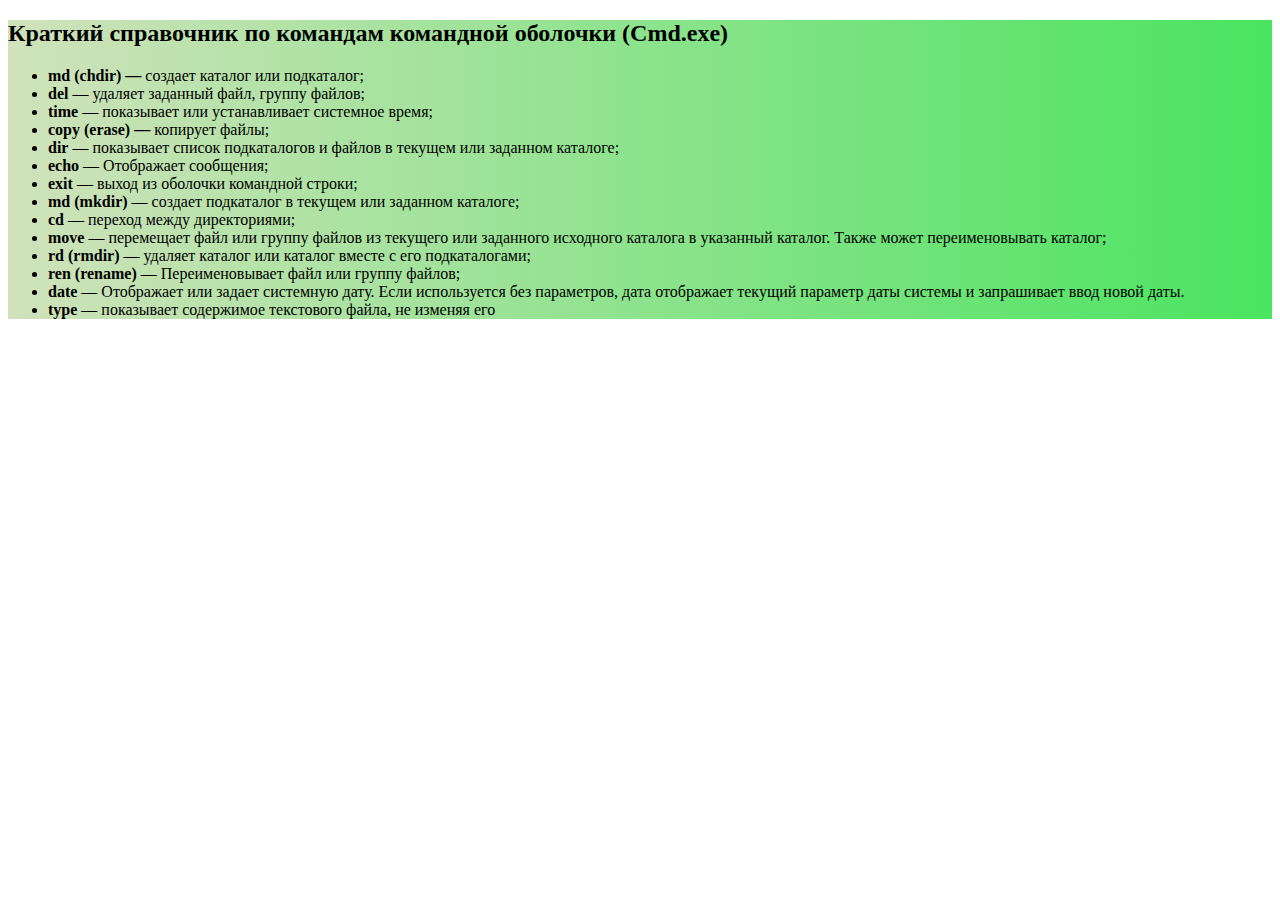
<file: html/cmd.html>
<!DOCTYPE html>
<html lang="ru">
<head>
    <meta charset="UTF-8">
    <title>Командная строка Windows</title>
    <link rel="stylesheet" href="css/cmd.css">
</head>
<body>
    </style>
    <div class="container">
    <h2 >Краткий справочник по командам командной оболочки (Cmd.exe)</h2>
    <ul>
        <li><strong>md (chdir) —</strong> создает каталог или подкаталог;</li>
        <li><strong>del</strong> — удаляет заданный файл, группу файлов;</li>
        <li><strong>time</strong> — показывает или устанавливает системное время;</li>
        <li><strong>copy (erase) —</strong> копирует файлы;
        <li><strong>dir</strong> — показывает список подкаталогов и файлов в текущем или заданном каталоге;</li>
        <li><strong>echo</strong> — Отображает сообщения;</li>
        <li><strong>exit</strong> — выход из оболочки командной строки;</li>
        <li><strong>md (mkdir)</strong> — создает подкаталог в текущем или заданном каталоге;</li>
        <li><strong>cd</strong> — переход между директориями;</li>
        <li><strong>move</strong> — перемещает файл или группу файлов из текущего или заданного исходного каталога в указанный каталог. Также может переименовывать каталог;</li>
        <li><strong>rd (rmdir)</strong> — удаляет каталог или каталог вместе с его подкаталогами;</li>
        <li><strong>ren (rename)</strong> — Переименовывает файл или группу файлов;</li>
        <li><strong>date</strong> — Отображает или задает системную дату. Если используется без параметров, дата отображает текущий параметр даты системы и запрашивает ввод новой даты.</li>
        <li><strong>type</strong> — показывает содержимое текстового файла, не изменяя его </li>
    </ul>
</div> 
</body>
</html>
</file>
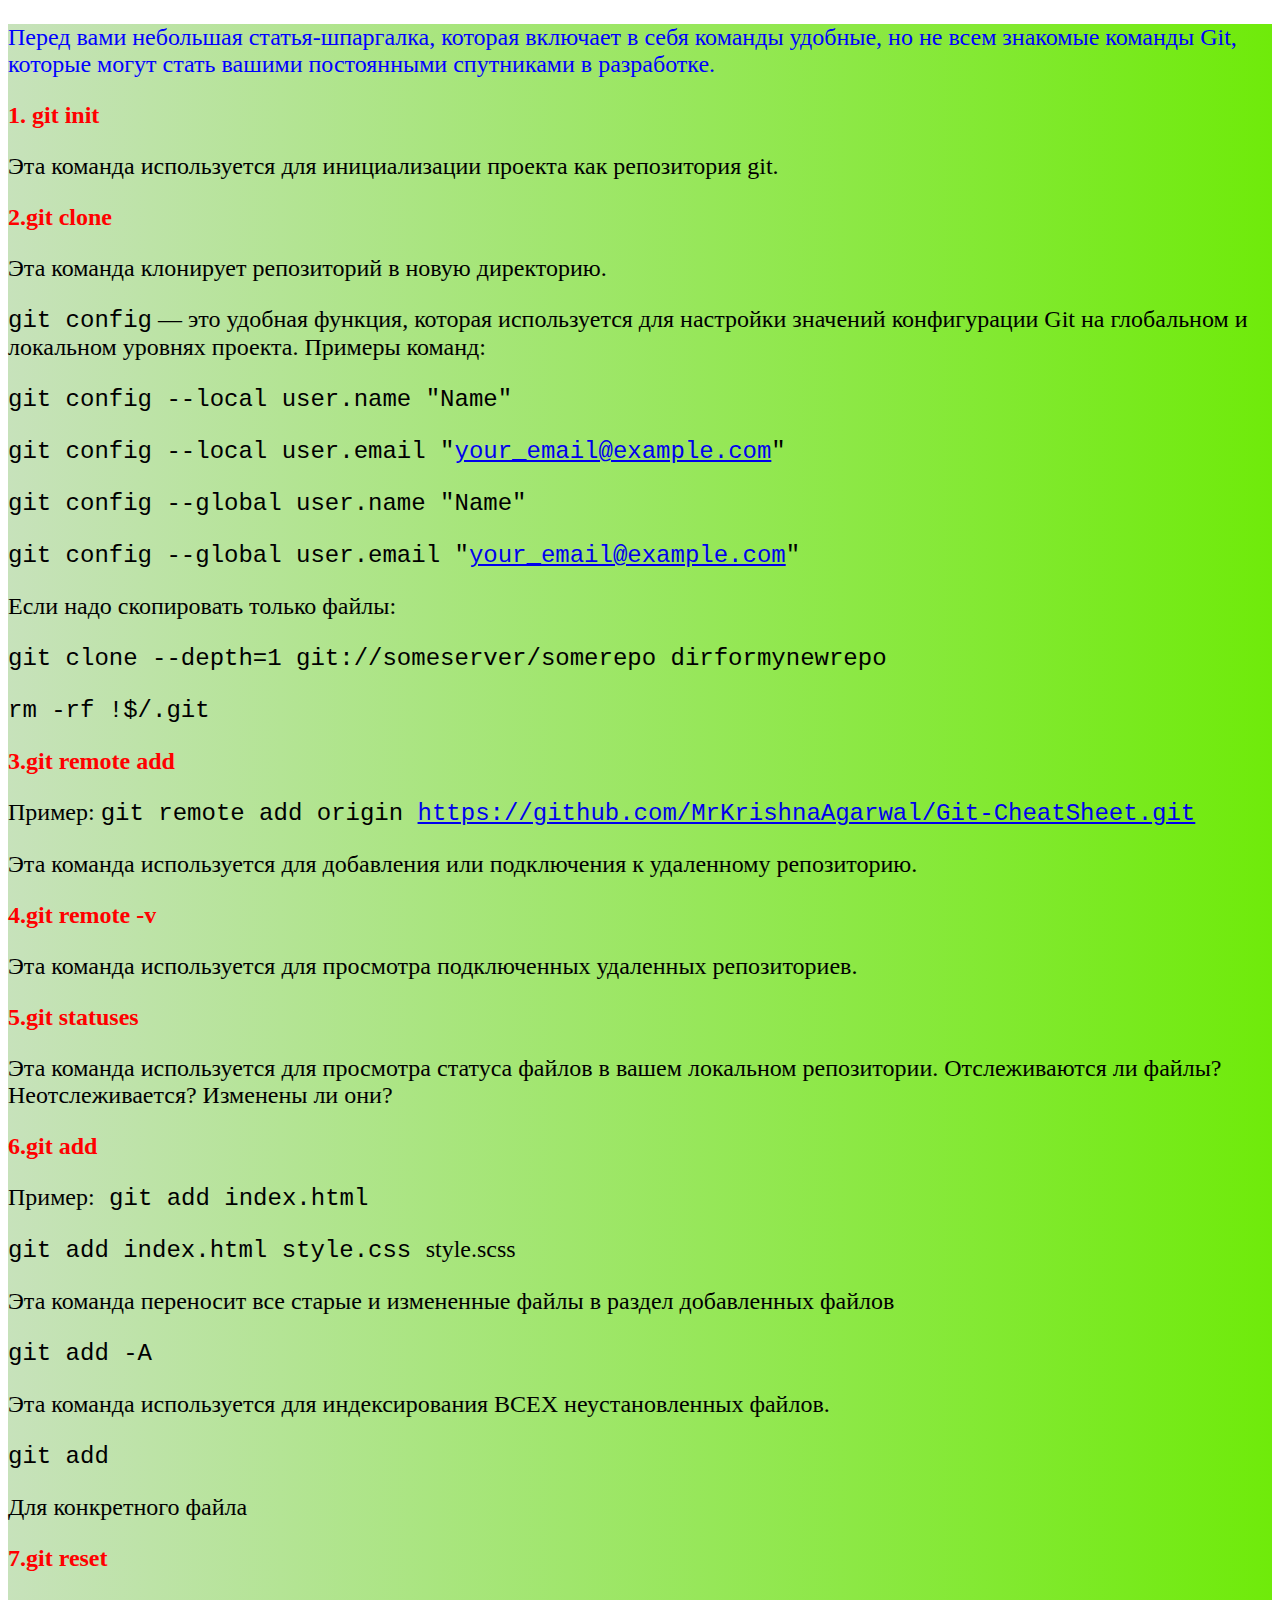
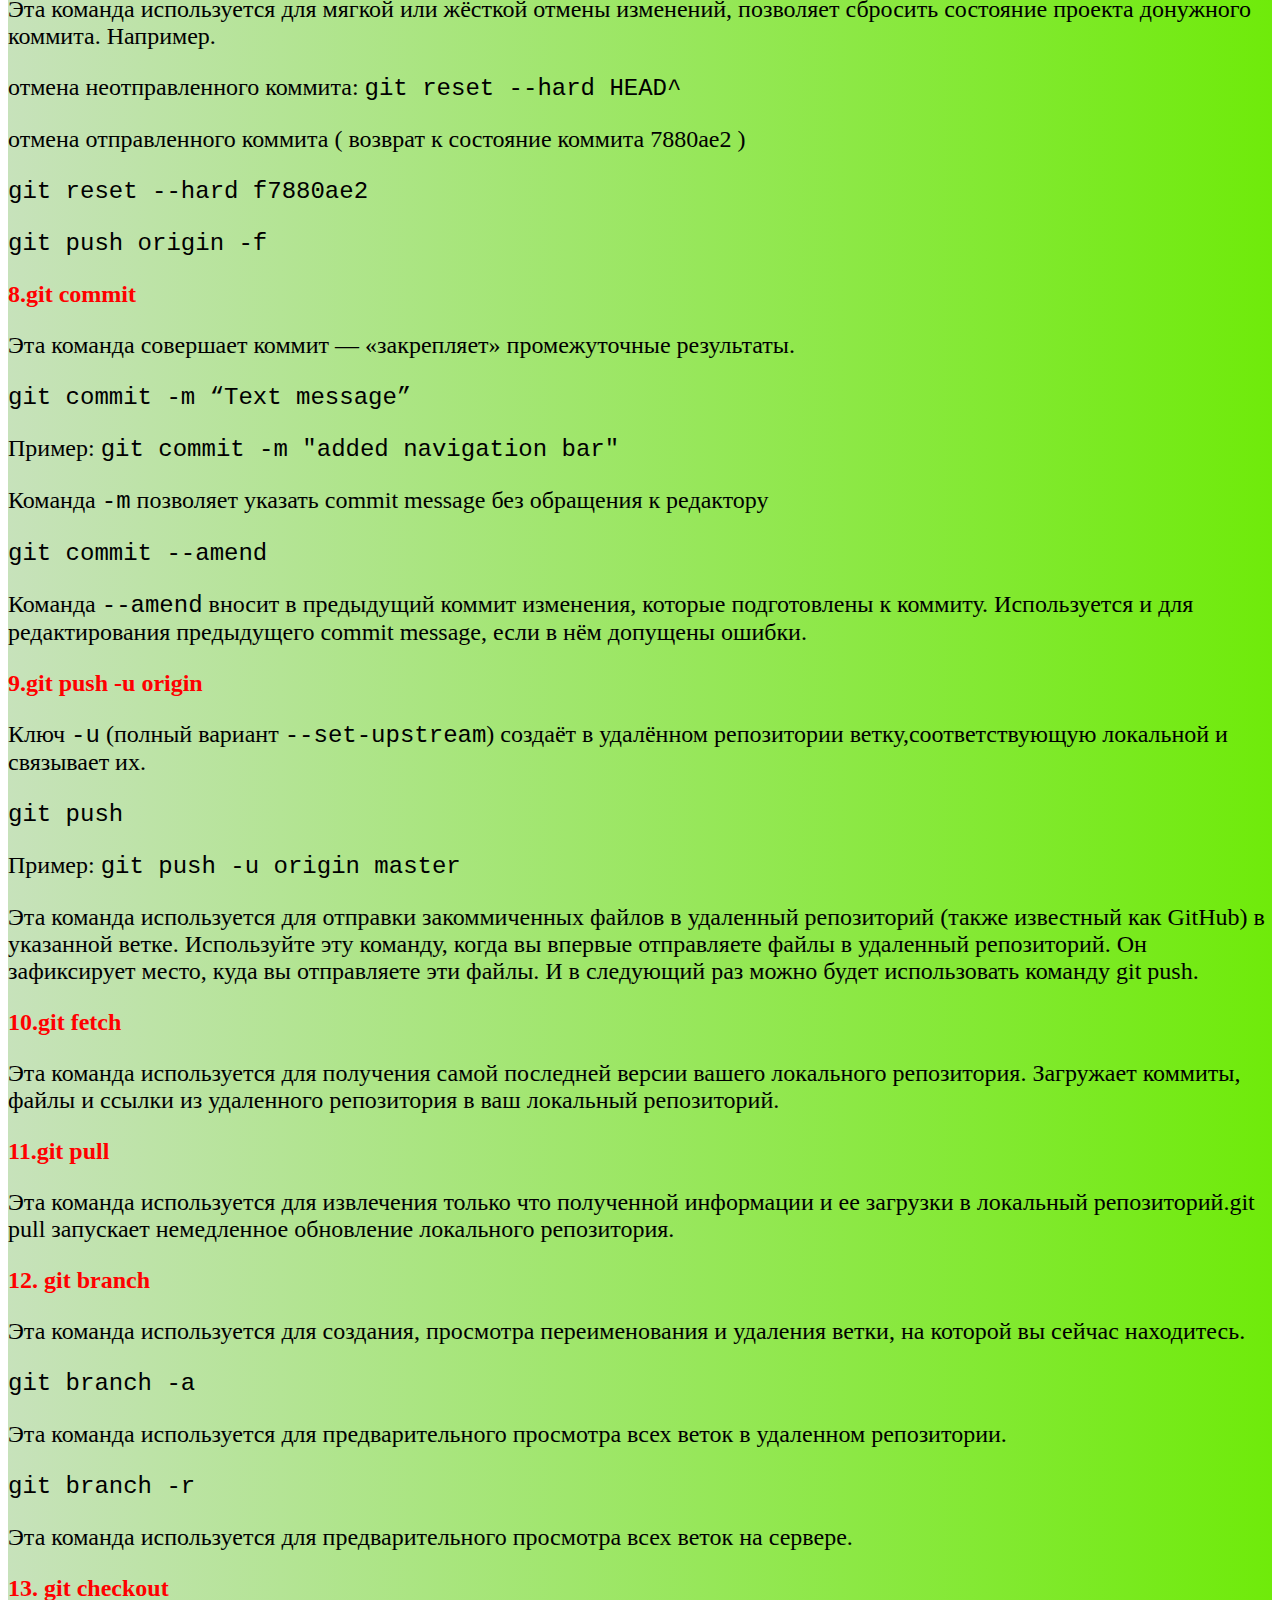
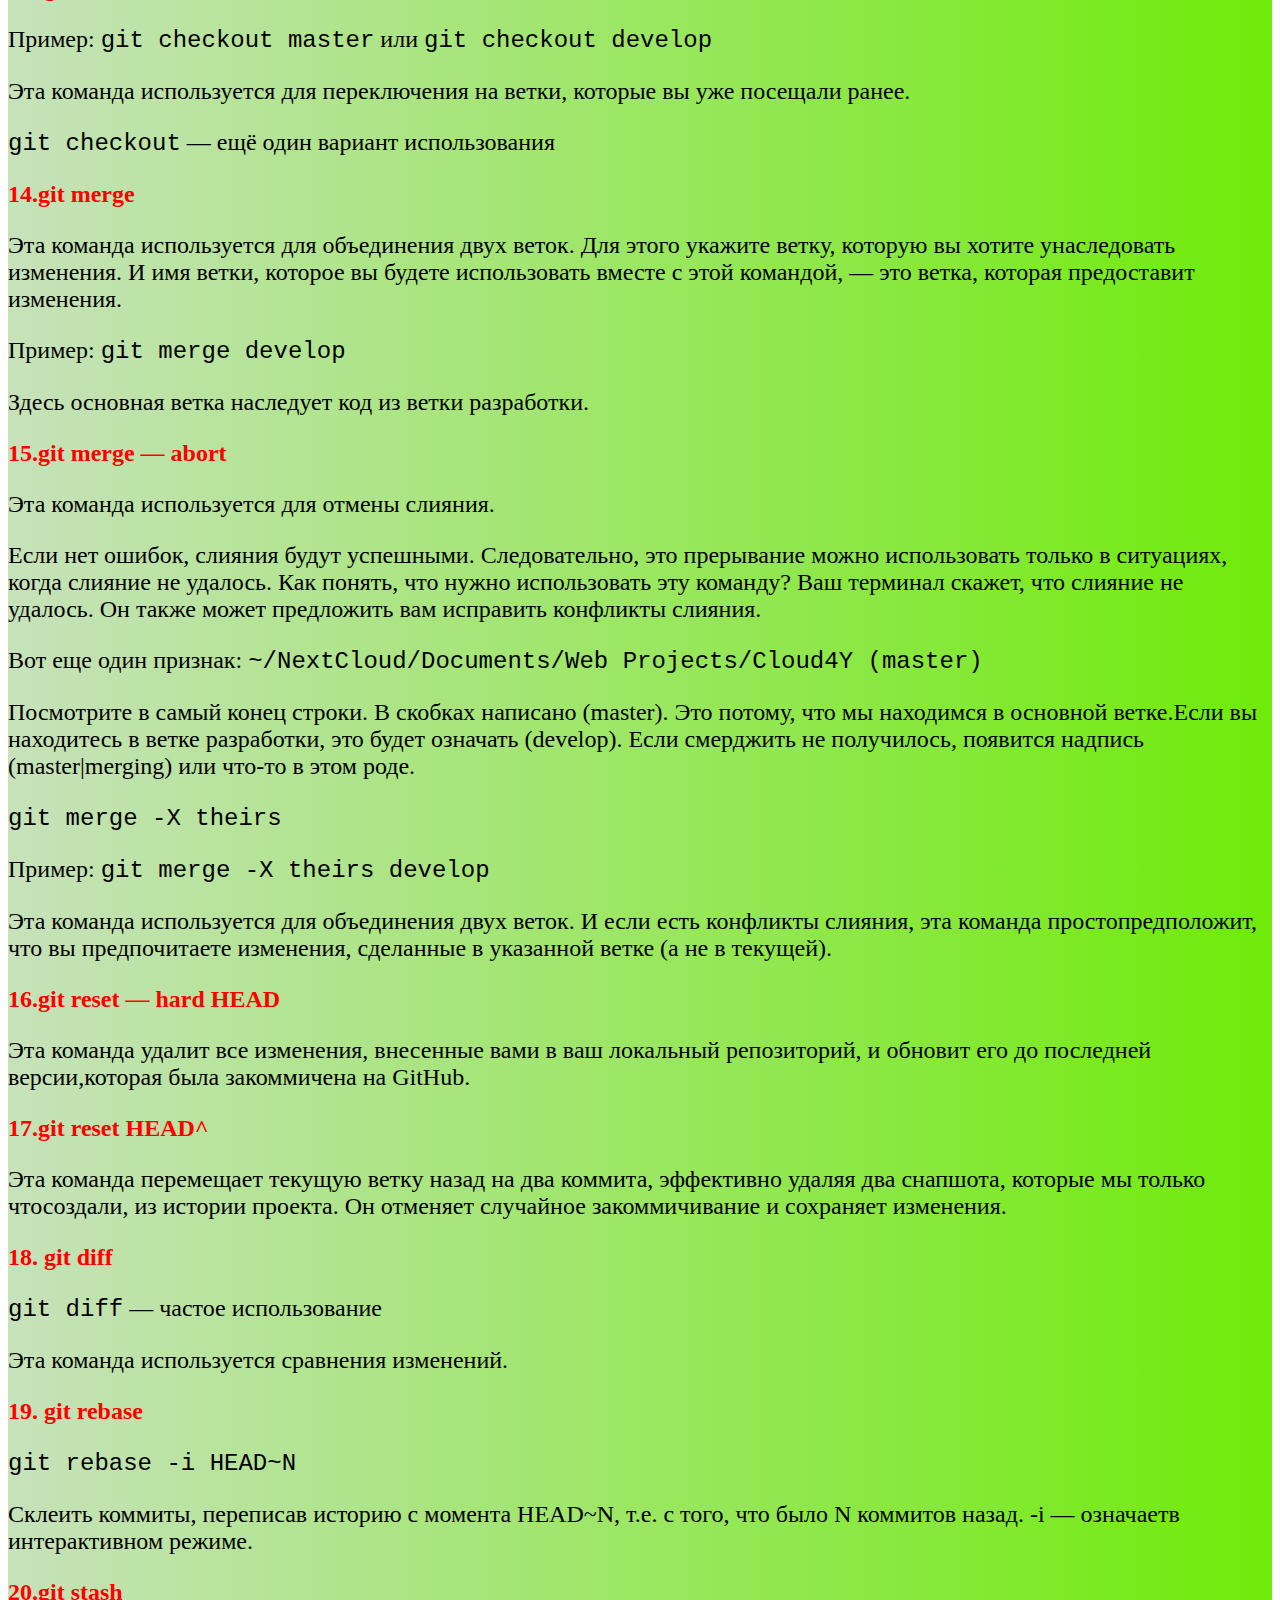
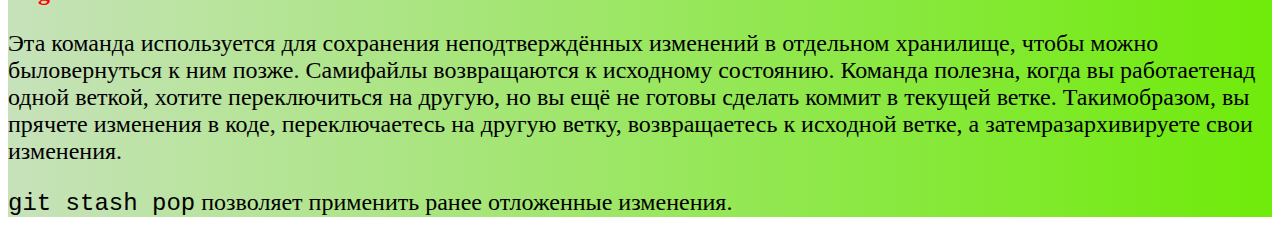
<file: html/git.html>
<!DOCTYPE html>
<html lang="ru">
<head>
    <meta charset="UTF-8">
    <title>Основы Git</title>
    <link rel="stylesheet" href="css/git.css">
</head>
<body>
    <div class="container">
    <p class="blue"> Перед вами небольшая статья-шпаргалка, которая включает в себя команды удобные, но не всем знакомые  команды Git, которые могут стать вашими постоянными спутниками в разработке. </p>
    <p class="red bold">1. git init</p>
    <p> Эта команда используется для инициализации проекта как репозитория git.</p>
    <p class="red bold"> 2.git clone </p>
    <p> Эта команда клонирует репозиторий в новую директорию. </p>
    <p> <code> git config</code> — это удобная функция, которая используется для настройки значений конфигурации Git на глобальном и локальном уровнях проекта. Примеры команд:</p>
    <p><code> git config --local user.name "Name"</code></p>
    <p><code>git config --local user.email "<a href="mailto:your_email@example.com">your_email@example.com</a>"</code></p>
    <p> <code> git config --global user.name "Name"</code></p>
    <p> <code> git config --global user.email "<a href="mailto:your_email@example.com">your_email@example.com</a>"</code></p>
    <p> Если надо скопировать только файлы:</p>
    <p> <code> git clone --depth=1 git://someserver/somerepo dirformynewrepo </code></p>
    <p> <code> rm -rf !$/.git </code></p>
    <p class="red bold"> 3.git remote add </p>
    <p>Пример: <code>git remote add origin <a href="https://github.com/MrKrishnaAgarwal/Git-CheatSheet.git?roistat_visit=2927050">https://github.com/MrKrishnaAgarwal/Git-CheatSheet.git</a></code></p>
    <p> Эта команда используется для добавления или подключения к удаленному репозиторию.</p>
    <p class="red bold">4.git remote -v</p>
    <p> Эта команда используется для просмотра подключенных удаленных репозиториев.</p>
    <p class="red bold">5.git statuses</p>
    <p> Эта команда используется для просмотра статуса файлов в вашем локальном репозитории. Отслеживаются ли файлы? Неотслеживается? Изменены ли они?</p>
    <p class="red bold">6.git add </p>
    <p>Пример:<code> git add index.html</code></p>
    <p> <code>git add index.html style.css </code>style.scss</p>
    <p>Эта команда переносит все старые и измененные файлы в раздел добавленных файлов</p>
    <p> <code> git add -A</code></p>
    <p>Эта команда используется для индексирования ВСЕХ неустановленных файлов.</p>
    <p><code>git add</code> </p>
    <P>Для конкретного файла</p>
    <p class="red bold"> 7.git reset</p>
    <p>Эта команда используется для мягкой или жёсткой отмены изменений, позволяет сбросить состояние проекта донужного коммита. Например.</p>
    <p>отмена неотправленного коммита: <code>git reset --hard HEAD^</code></p>
    <p> отмена отправленного коммита ( возврат к состояние коммита 7880ae2 )</p>
    <p> <code>git reset --hard f7880ae2 </code> </p>
    <p> <code>git push origin -f</code></p>
    <p class="red bold">8.git commit</p>
    <p>Эта команда совершает коммит  — «закрепляет» промежуточные результаты.</p>
    <p><code> git commit -m “Text message”</code></p>
    <p> Пример: <code>git commit -m "added navigation bar"</code></p>
    <p> Команда <code>-m</code> позволяет указать commit message без обращения к редактору</p>
    <p><code> git commit --amend</code></p>
    <p>Команда <code>--amend</code> вносит в предыдущий коммит изменения, которые подготовлены к коммиту. Используется и для редактирования предыдущего commit message, если в нём допущены ошибки.</p>
    <p class="red bold">9.git push -u origin</p>
    <p> Ключ <code>-u</code> (полный вариант <code>--set-upstream</code>) создаёт в удалённом репозитории ветку,соответствующую локальной и связывает их.</p>
    <p><code>git push</code></p>
    <p>Пример: <code>git push -u origin master</code></p>
    <p>Эта команда используется для отправки закоммиченных файлов в удаленный репозиторий (также известный как GitHub)  в указанной ветке. Используйте эту команду, когда вы впервые отправляете файлы в удаленный репозиторий. Он зафиксирует место, куда вы отправляете эти файлы. И в следующий раз можно будет использовать команду git push. </p>
    <p class="red bold">10.git fetch </p>
    <p> Эта команда используется для получения самой последней версии вашего локального репозитория. Загружает коммиты, файлы и ссылки из удаленного репозитория в ваш локальный репозиторий.</p>
    <p class="red bold"></pclass>11.git pull</p>
    <p>Эта команда используется для извлечения только что полученной информации и ее загрузки в локальный репозиторий.git pull запускает немедленное обновление локального репозитория.</p>
    <p class="red bold"> 12. git branch </p>
    <p>Эта команда используется для создания, просмотра переименования и удаления ветки, на которой вы сейчас находитесь.</p>
    <p><code>git branch -a</code></p>
    <p>Эта команда используется для предварительного просмотра всех веток в удаленном репозитории.</p>
    <p><code> git branch -r</code></p>
    <p>Эта команда используется для предварительного просмотра всех веток на сервере.</p>
    <p class="red bold">13. git checkout</p>
    <p>Пример: <code>git checkout master</code> или <code>git checkout develop</code></p>
    <p> Эта команда используется для переключения на ветки, которые вы уже посещали ранее.</p>
    <p><code> git checkout</code> — ещё один вариант использования</p>
    <p class="red bold">14.git merge</p>
    <p>Эта команда используется для объединения двух веток. Для этого укажите ветку, которую вы хотите унаследовать изменения. И имя ветки, которое вы будете использовать вместе с этой командой, — это ветка, которая предоставит изменения.</p>
    <p>Пример: <code>git merge develop</code></p>
    <p>Здесь основная ветка наследует код из ветки разработки.</p>
    <p class="red bold">15.git merge — abort</p>
    <p>Эта команда используется для отмены слияния.</p>
    <p>Если нет ошибок, слияния будут успешными. Следовательно, это прерывание можно использовать только в ситуациях, когда слияние не удалось. Как понять, что нужно использовать эту команду? Ваш терминал скажет, что слияние не удалось. Он также может предложить вам исправить конфликты слияния.</p>
    <p>Вот еще один признак: <code>~/NextCloud/Documents/Web Projects/Cloud4Y (master)</code></p>
    <p>Посмотрите в самый конец строки. В скобках написано (master). Это потому, что мы находимся в основной ветке.Если вы находитесь в ветке разработки, это будет означать (develop). Если смерджить не получилось, появится надпись (master|merging) или что-то в этом роде.</p>
    <p><code>git merge -X theirs</code></p>
    <p>Пример: <code>git merge -X theirs develop</code></p>
    <p>Эта команда используется для объединения двух веток. И если есть конфликты слияния, эта команда простопредположит, что вы предпочитаете изменения, сделанные в указанной ветке (а не в текущей).</p>
    <p  class="red bold">16.git reset — hard HEAD</p>
    <p>Эта команда удалит все изменения, внесенные вами в ваш локальный репозиторий, и обновит его до последней версии,которая была закоммичена на GitHub.</p>
    <p  class="red bold"> 17.git reset HEAD^</p>
    <p>Эта команда перемещает текущую ветку назад на два коммита, эффективно удаляя два снапшота, которые мы только чтосоздали, из истории проекта. Он отменяет случайное закоммичивание и сохраняет изменения.</p>
    <p class="red bold"> 18. git diff</p>
    <p><code> git diff</code> — частое использование</p>
    <p>Эта команда используется сравнения изменений.</p>
    <p class="red bold">19. git rebase</p>
    <p><code>git rebase -i HEAD~N</code></p>
    <p>Склеить коммиты, переписав историю с момента HEAD~N, т.е. с того, что было N коммитов назад. -i — означаетв интерактивном режиме.</p>
    <p class="red bold"> 20.git stash</p>
    <p>Эта команда используется для сохранения неподтверждённых изменений в отдельном хранилище, чтобы можно быловернуться к ним позже. Самифайлы возвращаются к исходному состоянию. Команда полезна, когда вы работаетенад одной веткой, хотите переключиться на другую, но вы ещё не готовы сделать коммит в текущей ветке. Такимобразом, вы прячете изменения в коде, переключаетесь на другую ветку, возвращаетесь к исходной ветке, а затемразархивируете свои изменения.</p>
    <p><code> git stash pop</code> позволяет применить ранее отложенные изменения.</p>
    </div>
</body>
</html>
</file>
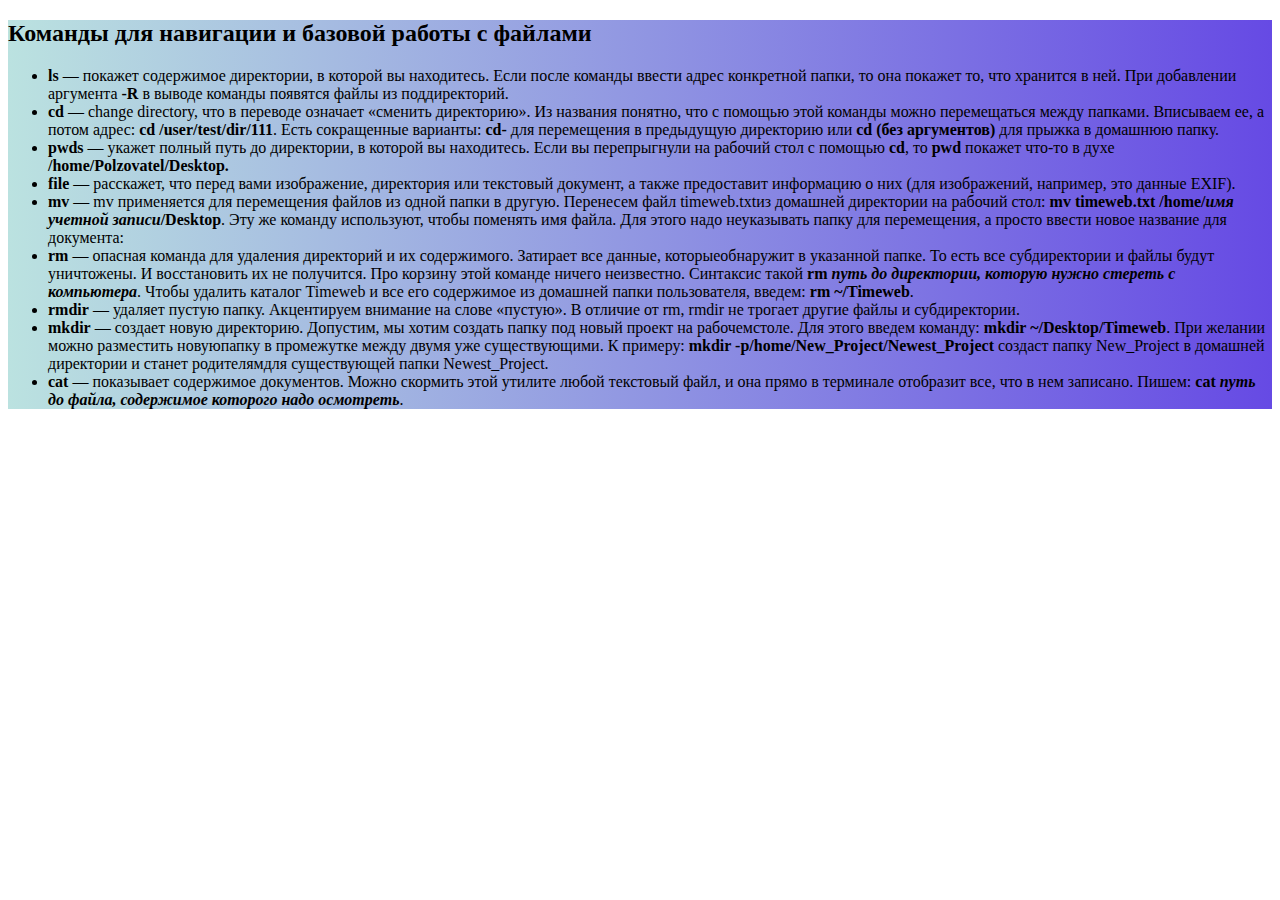
<file: html/macOS.html>
<!DOCTYPE html>
<html lang="ru">
<head>
    <meta charset="UTF-8">
    <title>Терминал MacOS</title>
    <link rel="stylesheet" href="css/macOS.css">  
</head>
<body>
    <div class="container">
<h2>Команды для навигации и базовой работы с файлами</h2>
<ul>
    <li><strong>ls</strong> — покажет содержимое директории, в которой вы находитесь. Если после команды ввести адрес конкретной папки, то она покажет то, что хранится в ней. При добавлении аргумента <strong>-R</strong> в выводе команды появятся файлы из поддиректорий.</li>
    <li><strong>cd</strong> — change directory, что в переводе означает «сменить директорию». Из названия понятно, что с помощью этой команды можно перемещаться между папками. Вписываем ее, а потом адрес: <strong>cd /user/test/dir/111</strong>. Есть сокращенные варианты: <strong>cd-</strong> для перемещения в предыдущую директорию или <strong>cd (без аргументов)</strong> для прыжка в домашнюю папку.</li>
    <li><strong>pwds</strong> — укажет полный путь до директории, в которой вы находитесь. Если вы перепрыгнули на рабочий стол с помощью <strong>cd</strong>, то <strong>pwd</strong> покажет что-то в духе <strong>/home/Polzovatel/Desktop.</strong></li>
    <li><strong>file</strong> — расскажет, что перед вами изображение, директория или текстовый документ, а также предоставит информацию о них (для изображений, например, это данные EXIF). </li>
    <li><strong>mv</strong> — mv применяется для перемещения файлов из одной папки в другую. Перенесем файл timeweb.txtиз домашней директории на рабочий стол: <strong>mv timeweb.txt /home/<em>имя учетной записи</em>/Desktop</strong>. Эту же команду используют, чтобы поменять имя файла. Для этого надо неуказывать папку для перемещения, а просто ввести новое название для документа:</li>
    <li><strong>rm</strong> — опасная команда для удаления директорий и их содержимого. Затирает все данные, которыеобнаружит в указанной папке. То есть все субдиректории и файлы будут уничтожены. И восстановить их не получится. Про корзину этой команде ничего неизвестно. Синтаксис такой <strong>rm <em>путь до директории, которую нужно стереть с компьютера</em></strong>. Чтобы удалить каталог&nbsp;Timeweb и все его содержимое из домашней папки пользователя, введем: <strong>rm ~/Timeweb</strong>.</li>
    <li><strong>rmdir</strong> — удаляет пустую папку. Акцентируем внимание на слове «пустую». В отличие от rm, rmdir не трогает другие файлы и субдиректории. </li>
    <li><strong>mkdir</strong> — создает новую директорию. Допустим, мы хотим создать папку под новый проект на рабочемстоле. Для этого введем команду: <strong>mkdir ~/Desktop/Timeweb</strong>. При желании можно разместить новуюпапку в промежутке между двумя уже существующими. К примеру: <strong>mkdir -p/home/New_Project/Newest_Project</strong> создаст папку New_Project в домашней директории и станет родителямдля существующей папки Newest_Project.</li>
    <li><strong>cat</strong> — показывает содержимое документов. Можно скормить этой утилите любой текстовый файл, и она  прямо в терминале отобразит все, что в нем записано. Пишем: <strong>cat <em>путь до файла, содержимое которого надо осмотреть</em></strong>.</li>
</ul>
</div>
</body>
</html>
</file>
<file: html/css/cmd.css>
.container {
    background-image: linear-gradient(to right, #d0e2bb, #4ae45f);
    }
</file>
<file: html/css/git.css>
body {
    font-size: 24px;
}
p.green {
    color: green;
}
p.red {
    color: red;
}
p.blue {
    color: blue;
}
p.italic {
    font-style:italic;
}
p.bold {
    font-weight:bold;
}
.container {
    background-image: linear-gradient(to right, #c7e2bb, #6feb0a);
    }
</file>
<file: html/css/macOS.css>
strong {
    font-weight: bold;
    }
    .container {
     background-image: linear-gradient(to right, #bbe2e0, #664ae4);
     }
</file>
